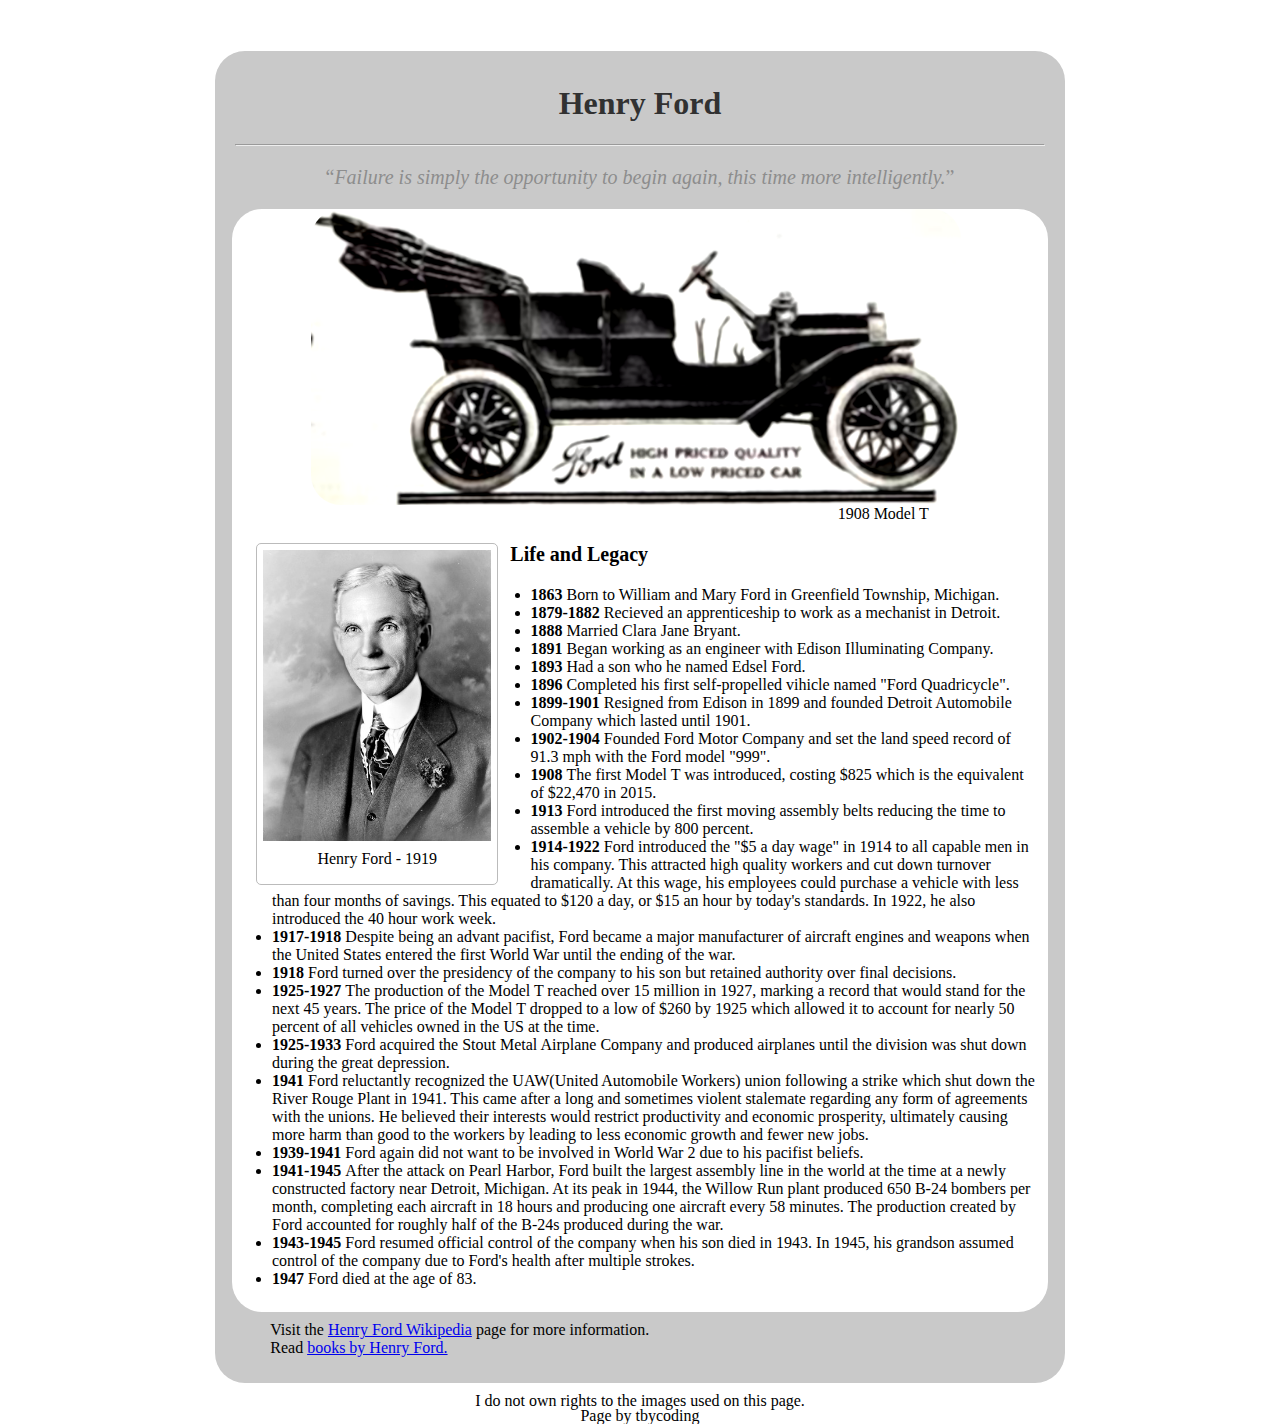
<file: projects/1.1_tributePage/index.html>
<!Doctype html>

<html lang="en">
  <head>
    <meta charset="utf-8">
    <meta name="viewport" content="width=device-width, initial-scale=1, shrink-to-fit=no">

    <link rel="stylesheet" href="main.css">
    <title id='title'>Henry Ford Tribute</title>
  </head>
  <body>
    <div id="main">
      <div class="head">
        <h1>Henry Ford</h1>
        <hr>
        <blockquote id="titleQuote"><em>Failure is simply the opportunity to begin again, this time more intelligently.</em></blockquote>
    </div>
      <div class="content">
        <div id="img-div">
          <img src="images/use_ModelT1908_788x359px.png" alt="1908 Model T" id='image'>
          <p id='img-caption'>1908 Model T</p>
          
        </div>
        <div id="tribute-info">
          <div id="portrait">
              <img src="images/use_HenryFord1919_392x500px.jpg" alt="Henry Ford in 1919" id='portraitImg'>
              <p id='portraitCaption'>Henry Ford - 1919</p>
          </div>
          <!--import/link font styles for header and figure out smart quotes for quote. finish formatting-->


          <p id='summary'><strong>Life and Legacy</strong></p>
          <ul>
            <li><strong>1863 </strong>Born to William and Mary Ford in Greenfield Township, Michigan.</li>
            <li><strong>1879-1882 </strong>Recieved an apprenticeship to work as a mechanist in Detroit.</li>
            <li><strong>1888 </strong>Married Clara Jane Bryant.</li>
            <li><strong>1891 </strong>Began working as an engineer with Edison Illuminating Company.</li>
            <li><strong>1893 </strong>Had a son who he named Edsel Ford.</li>
            <li><strong>1896 </strong>Completed his first self-propelled vihicle named "Ford Quadricycle".</li>
            <li><strong>1899-1901 </strong>Resigned from Edison in 1899 and founded Detroit Automobile Company which lasted until 1901.</li>
            <li><strong>1902-1904 </strong>Founded Ford Motor Company and set the land speed record of 91.3 mph with the Ford model "999".</li>
            <li><strong>1908 </strong>The first Model T was introduced, costing $825 which is the equivalent of $22,470 in 2015.</li>
            <li><strong>1913 </strong>Ford introduced the first moving assembly belts reducing the time to assemble a vehicle by 800 percent.</li>
            <li><strong>1914-1922 </strong>Ford introduced the "$5 a day wage" in 1914 to all capable men in his company. This attracted high quality workers and cut down turnover dramatically. At this wage, his employees could purchase a vehicle with less than four months of savings. This equated to $120 a day, or $15 an hour by today's standards. In 1922, he also introduced the 40 hour work week. </li>
            <li><strong>1917-1918 </strong>Despite being an advant pacifist, Ford became a major manufacturer of aircraft engines and weapons when the United States entered the first World War until the ending of the war.</li>
            <li><strong>1918 </strong>Ford turned over the presidency of the company to his son but retained authority over final decisions.</li>
            <li><strong>1925-1927 </strong>The production of the Model T reached over 15 million in 1927, marking a record that would stand for the next 45 years. The price of the Model T dropped to a low of $260 by 1925 which allowed it to account for nearly 50 percent of all vehicles owned in the US at the time.</li>
            <li><strong>1925-1933 </strong>Ford acquired the Stout Metal Airplane Company and produced airplanes until the division was shut down during the great depression.</li>
            <li><strong>1941 </strong>Ford reluctantly recognized the UAW(United Automobile Workers) union following a strike which shut down the River Rouge Plant in 1941. This came after a long and sometimes violent stalemate regarding any form of agreements with the unions. He believed their interests would restrict productivity and economic prosperity, ultimately causing more harm than good to the workers by leading to less economic growth and fewer new jobs.</li>
            <li><strong>1939-1941 </strong>Ford again did not want to be involved in World War 2 due to his pacifist beliefs.</li>
            <li><strong>1941-1945 </strong>After the attack on Pearl Harbor, Ford built the largest assembly line in the world at the time at a newly constructed factory near Detroit, Michigan. At its peak in 1944, the Willow Run plant produced 650 B-24 bombers per month, completing each aircraft in 18 hours and producing one aircraft every 58 minutes. The production created by Ford accounted for roughly half of the B-24s produced during the war.</li>
            <li><strong>1943-1945 </strong>Ford resumed official control of the company when his son died in 1943. In 1945, his grandson assumed control of the company due to Ford's health after multiple strokes.</li>
            <li><strong>1947 </strong>Ford died at the age of 83.</li>
          </ul>
        </div>

      </div>

      <span id="hfwiki">Visit the <a href="https://en.wikipedia.org/wiki/Henry_Ford" id="tribute-link" target='_blank'>Henry Ford Wikipedia</a> page for more information.</span><br>
      <span id='hfbooks'>Read <a href="https://www.google.com/search?q=henry+ford&stick=H4sIAAAAAAAAAONgVuLQz9U3ME6vyH3E6Mgt8PLHPWEpi0lrTl5jNOLiCs7IL3fNK8ksqRRS4WKDsqS4eKTgmjQYpLi44DweALXmURlQAAAA&source=lnms&tbm=bks&sa=X&ved=0ahUKEwjhl7vo9PXaAhUN84MKHWR_BicQ_AUICygC&biw=1576&bih=922" id="books">books by Henry Ford.</a></span>
    </div>



    <footer class="footer">
      <div class='footer'>I do not own rights to the images used on this page.<br>Page by tbycoding</div>
    </footer>

    <script type='text/javascript' src='https://cdn.freecodecamp.org/testable-projects-fcc/v1/bundle.js'></script>
  </body>
</html>
</file>
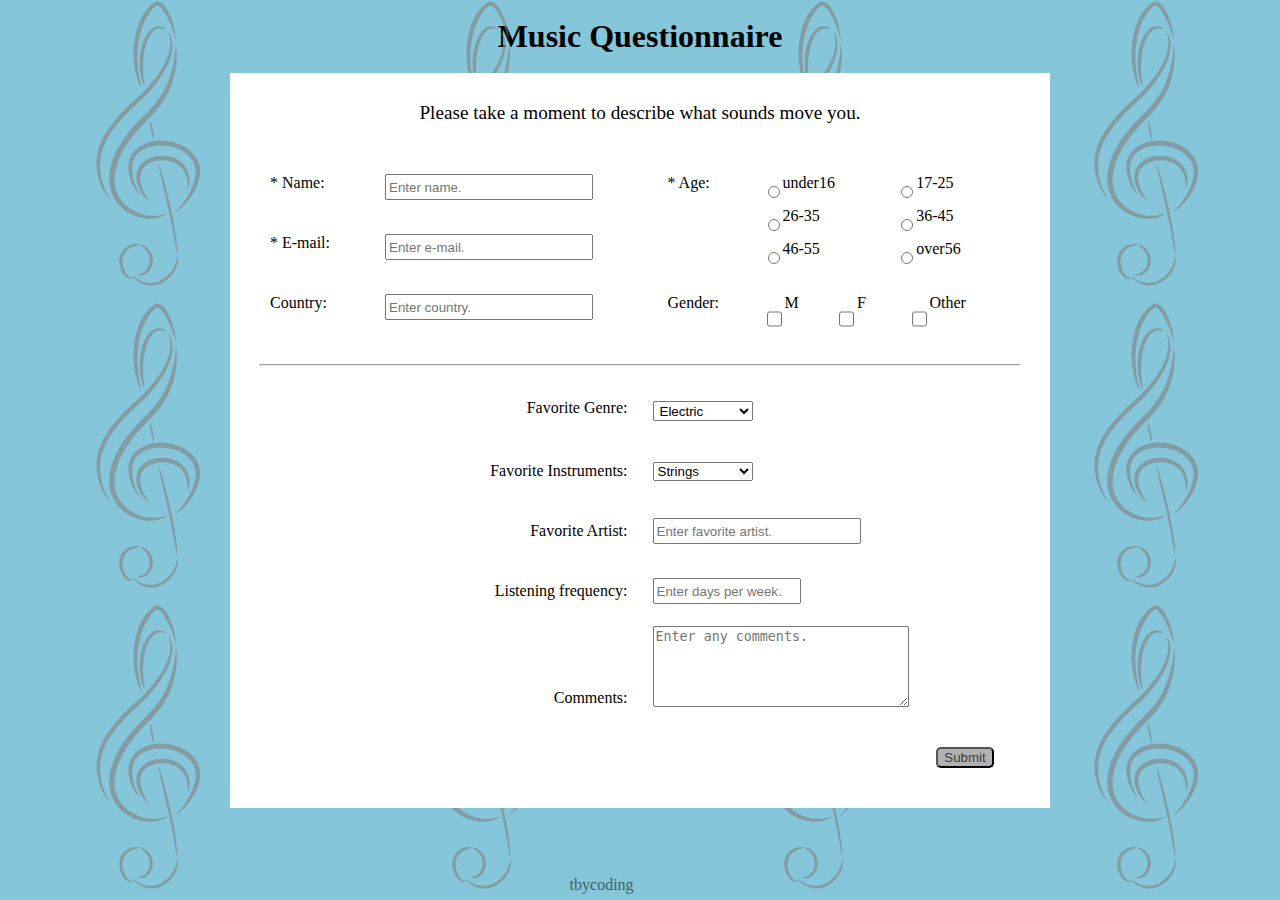
<file: projects/1.2_surveyForm/index.html>
<!DOCTYPE html>
<html lang="en">
<head>
  <meta charset="UTF-8">
  <meta name="viewport" content="width=device-width, initial-scale=1.0">
  <meta http-equiv="X-UA-Compatible" content="ie=edge">
  <title>Favorite Music</title>
  <link rel="stylesheet" href="main.css">
</head>

<body>
  <div class="bGround">
      <div class='footer'>tbycoding</div>
  </div>
  <h1 id="title">Music Questionnaire</h1>
  <div class="container">
    <p id="description">Please take a moment to describe what sounds move you.</p>
    <form action="" id="survey-form">
      <div class="personalInfo">
        <label for="name" id='name-label'>* Name: </label>
        <input required type="text" id="name" placeholder="Enter name.">
        <label for="email" id='email-label'>* E-mail: </label>
        <input required type="email" id='email' placeholder='Enter e-mail.'>
        <label for="Age" id="age">* Age: </label>
        <div class="age">
          <input name="age" value='under 16' type="radio" id='under16' required>
          <label name="ageL">under16</label>
          <input name="age" value='17-25' type="radio" id='17-25'>
          <label name="ageL">17-25</label>
          <input name="age" value='26-35' type="radio" id='26-35'>
          <label name="ageL">26-35</label>
          <input name="age" value='36-45' type="radio" id='36-45'>
          <label name="ageL">36-45</label>
          <input name="age" value='56-55' type="radio" id='46-55'>
          <label name="ageL">46-55</label>
          <input name="age" value='over 55' type="radio" id='56plus'>
          <label name="age">over56</label>
        </div>
        <label for="Country" id="origin">Country: </label>
        <input type="text" id="country" placeholder='Enter country.'>
        <label for="gender" id='gender'>Gender: </label>
        <div class="gender" id="check-gender">
          <input value='male' type="checkbox" id="male">
          <label id="gmale">M</label>
          <input value='female' type="checkbox" id="female">
          <label id="gfemale">F</label>
          <input value='other' type="checkbox" id="other">
          <label id="gother">Other</label>
        </div>
      </div>  
      <hr>
      <div class="surveyQ">
        <label for="genre" id="genre">Favorite Genre: </label>
        <select name="genre" id="dropdown">
          <option value="electric">Electric</option>
          <option value="country">Country</option>
          <option value="jazz">Jazz</option>
          <option value="pop">Pop</option>
          <option value="rock">Rock</option>
          <option value="rap">Rap</option>
          <option value="classical">Classical</option>
          <option value="other">Other</option>
        </select>
        <label for="instrument" id='favInst'>Favorite Instruments: </label>
        <select name="instrument" id="instrument">
          <option value="strings">Strings</option>
          <option value="brass">Brass</option>
          <option value="woodwind">Woodwind</option>
          <option value="percussion">Percussion</option>
          <option value="keyboard">Keyboard</option>
          <option value="computer generated">Computer</option>
          <option value="no clue">What's a music?</option>
        </select>
        <label for="artist" id='favArt'>Favorite Artist: </label>
        <input type="text" id="artist" placeholder="Enter favorite artist.">
        <label for="schedule" id='number-label'>Listening frequency: </label>
        <input type="number" id="number" placeholder='Enter days per week.' min='0' max='7'>
        <label id='commentsL' for="comments">Comments: </label>
        <textarea name="comments" id="comments" cols="30" rows="5" placeholder='Enter any comments.'></textarea>
      </div>
      <div class='submit'>
        <button type='submit' id="submit">Submit</button>
      </div>
    </form>
  </div>

  
  <script type='text/javascript' src='https://cdn.freecodecamp.org/testable-projects-fcc/v1/bundle.js'></script> 
</body>

</html>
</file>
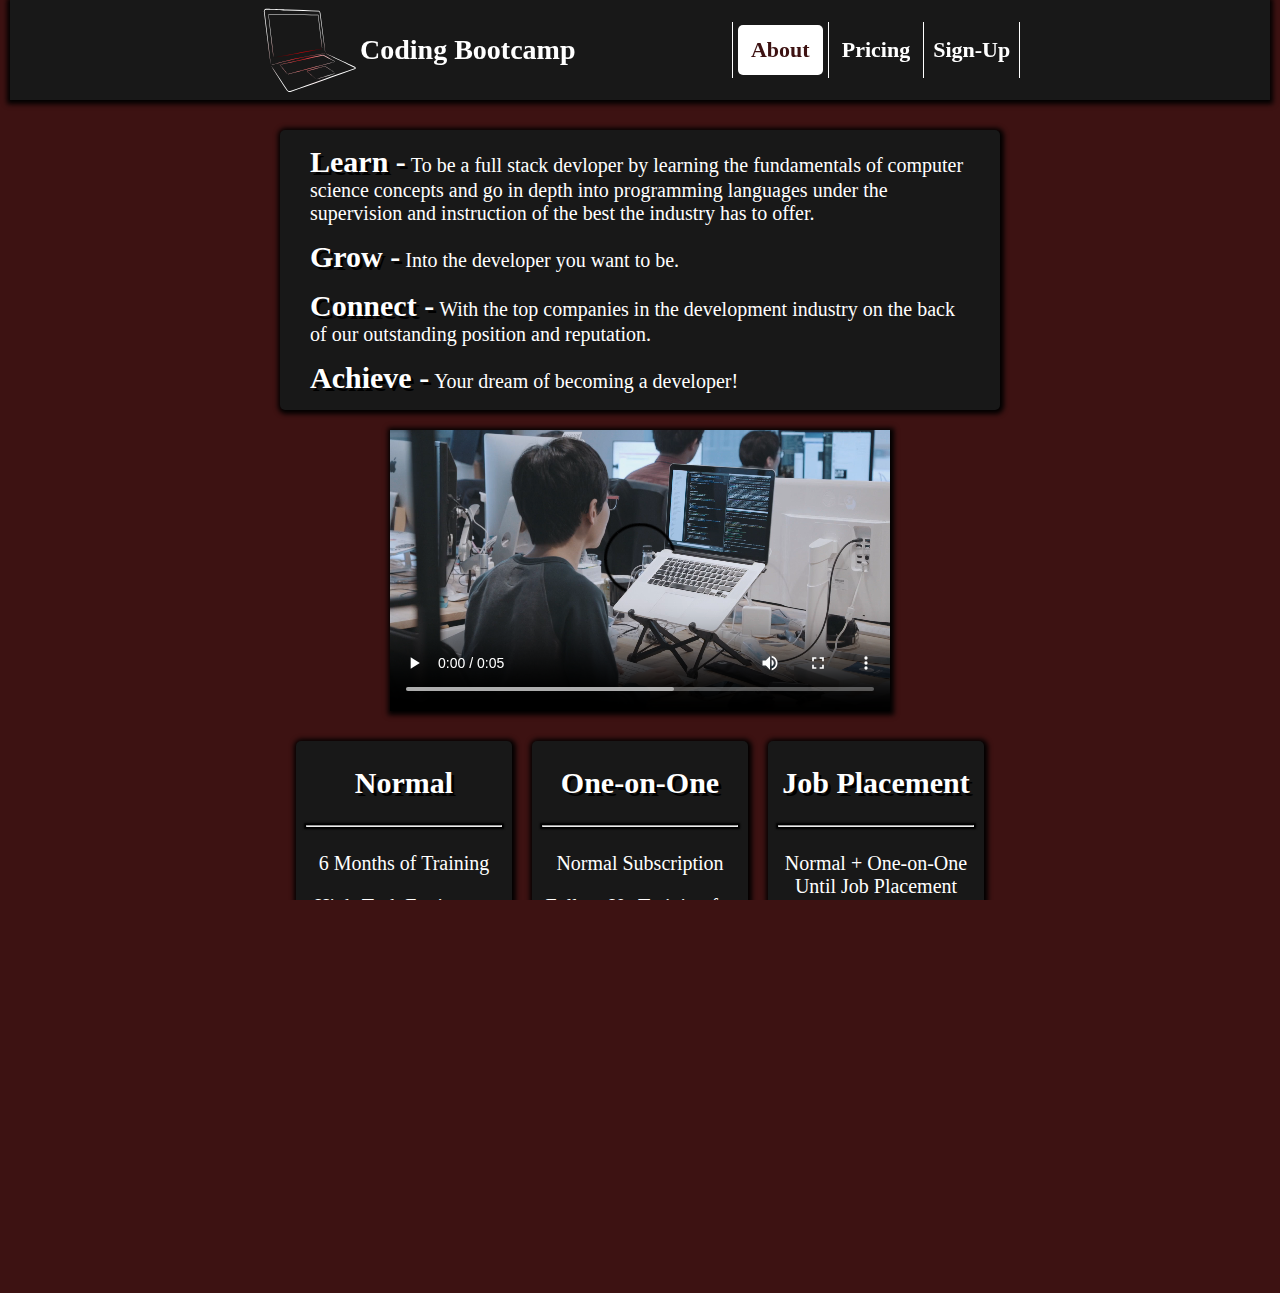
<file: projects/1.3_productLandingPage/index.html>
<!DOCTYPE html>
<html lang="en">
<head>
  <meta charset="UTF-8">
  <meta name="viewport" content="width=device-width, initial-scale=1.0">
  <meta http-equiv="X-UA-Compatible" content="ie=edge">
  <title>Product Landing Page</title>
  <link rel="stylesheet" href="main.css" type='text/css'>
  <script type='text/javascript' src='https://cdn.freecodecamp.org/testable-projects-fcc/v1/bundle.js'></script>
</head>
<body>
  <header id='header'>
    <nav id='nav-bar'>
      <div class="logo-name">
        <a href='#about'>
        <img src="images/notebookLogoRedWhite.svg" alt="Coding Bootcamp Logo" id='header-img'>
      
        <span id='company-name'>Coding Bootcamp</span>
      </a>
      </div>
      <ul id='nav-list'>
        <li class='about active'><a class="nav-link" href="#about">About</a></li>
        <li class='pricing'><a class="nav-link" href="#pricing">Pricing</a></li>
        <li class='sign-up'><a class="nav-link" href="#sign-up">Sign-Up</a></li>
        
      </ul>
      <div class="menu-bars">
        <img id='menuBars' src="images/menuLines_3_White.svg" alt="Navigation Menu" onmouseover="this.src='images/menuLines_3_Hover.svg'" onmouseout="this.src='images/menuLines_3_White.svg'">
      </div>
    </nav>
  </header>
  <main>
    <div class='content' id="about">
      <div class="sub-content">
        <div class="intro-content">
          <h2 class='intro-header'>Learn - </h2>
          <p class='intro-desc'>To be a full stack devloper by learning the fundamentals of computer science concepts and go in depth into programming languages under the supervision and instruction of the best the industry has to offer.</p>
        </div>
        <div class="intro-content">
          <h2 class='intro-header'>Grow - </h2>
          <p class='intro-desc'>Into the developer you want to be.</p>
        </div>
        <div class="intro-content">
          <h2 class='intro-header'>Connect - </h2>
          <p class='intro-desc'>With the top companies in the development industry on the back of our outstanding position and reputation.</p>
        </div>
        <div class="intro-content">
          <h2 class='intro-header'>Achieve - </h2>
          <p class='intro-desc'>Your dream of becoming a developer!</p>
        </div>
      </div>
      
      <video src="video/Pexels_Videos_4761.mp4" id='video' type='video/mp4' controls></video>
    </div>
    <div class='content' id="pricing">
      <div class="pricing-box">
        <h2 class="pricing-header">Normal</h2>
        <hr>
        <div class="subscription-details">
          <p>6 Months of Training</p>
          <p>High-Tech Equipment</p>
          <p>Top Quality Education</p>
        </div>
        <div class="cost">
            <span id='cost'>$5,000</span>
        </div>
      </div>
      <div class="pricing-box">
        <h2 class="pricing-header">One-on-One</h2>
        <hr>
        <div class="subscription-details">
          <p>Normal Subscription</p>
          <p>Follow-Up Training for<br>6 Months</p>
          <p>-2 Hours Per Week-</p>
        </div>
        <div class="cost">
            <span id='cost'>$7,500</span>
        </div>
      </div>
      <div class="pricing-box">
        <h2 class="pricing-header">Job Placement</h2>
        <hr>
        <div class="subscription-details">
          <p>Normal + One-on-One Until Job Placement</p>
          <p>Interview Prep</p>
          <p>Guaranteed Job Placement</p>
        </div>
        <div class="cost">
            <span id='cost'>$10,000</span>
        </div>
      </div>
    </div>
    <div class='content' id="sign-up">
      <form action="https://www.freecodecamp.com/email-submit" id='form'>
        <div class="email-container">
          <h2 id='apply'>Sign up and Apply</h2>
          <input required name='email' type="email" id="email" placeholder='Enter E-mail.'>
      </div>
        <input type="submit" class="" id="submit" value='Sign-Up'>
      </form>
    </div>
    <div class='footer'>
      <div class="footer-content">
        <span>This is a fake company. Video source from <a href='https://videos.pexels.com/videos/person-on-using-a-computer-857553' id='pexels' alt='PexelsVideo.com'><u>PexelsVideo</u></a>.</span>
        <br>
        <span>Page by tbycoding</span>
      </div>
    </div>
  </main>
</body>


</html>
</file>
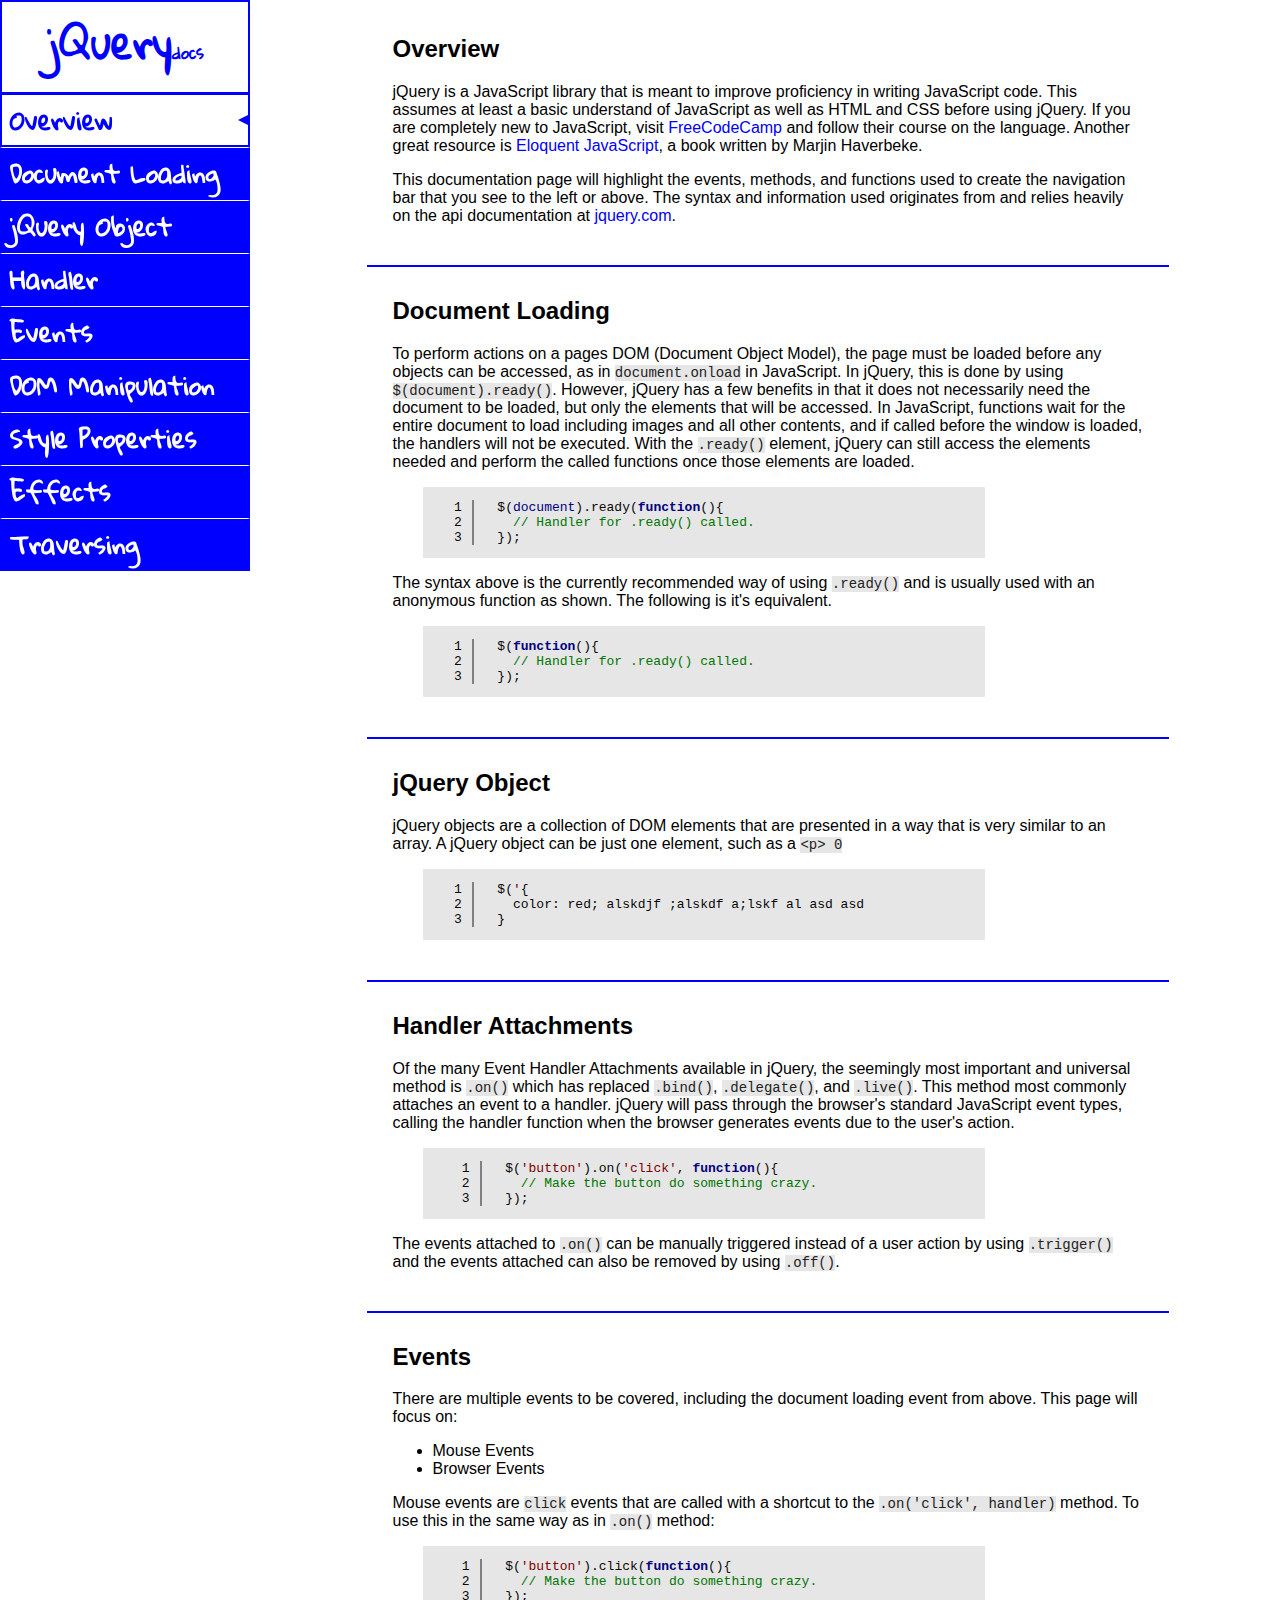
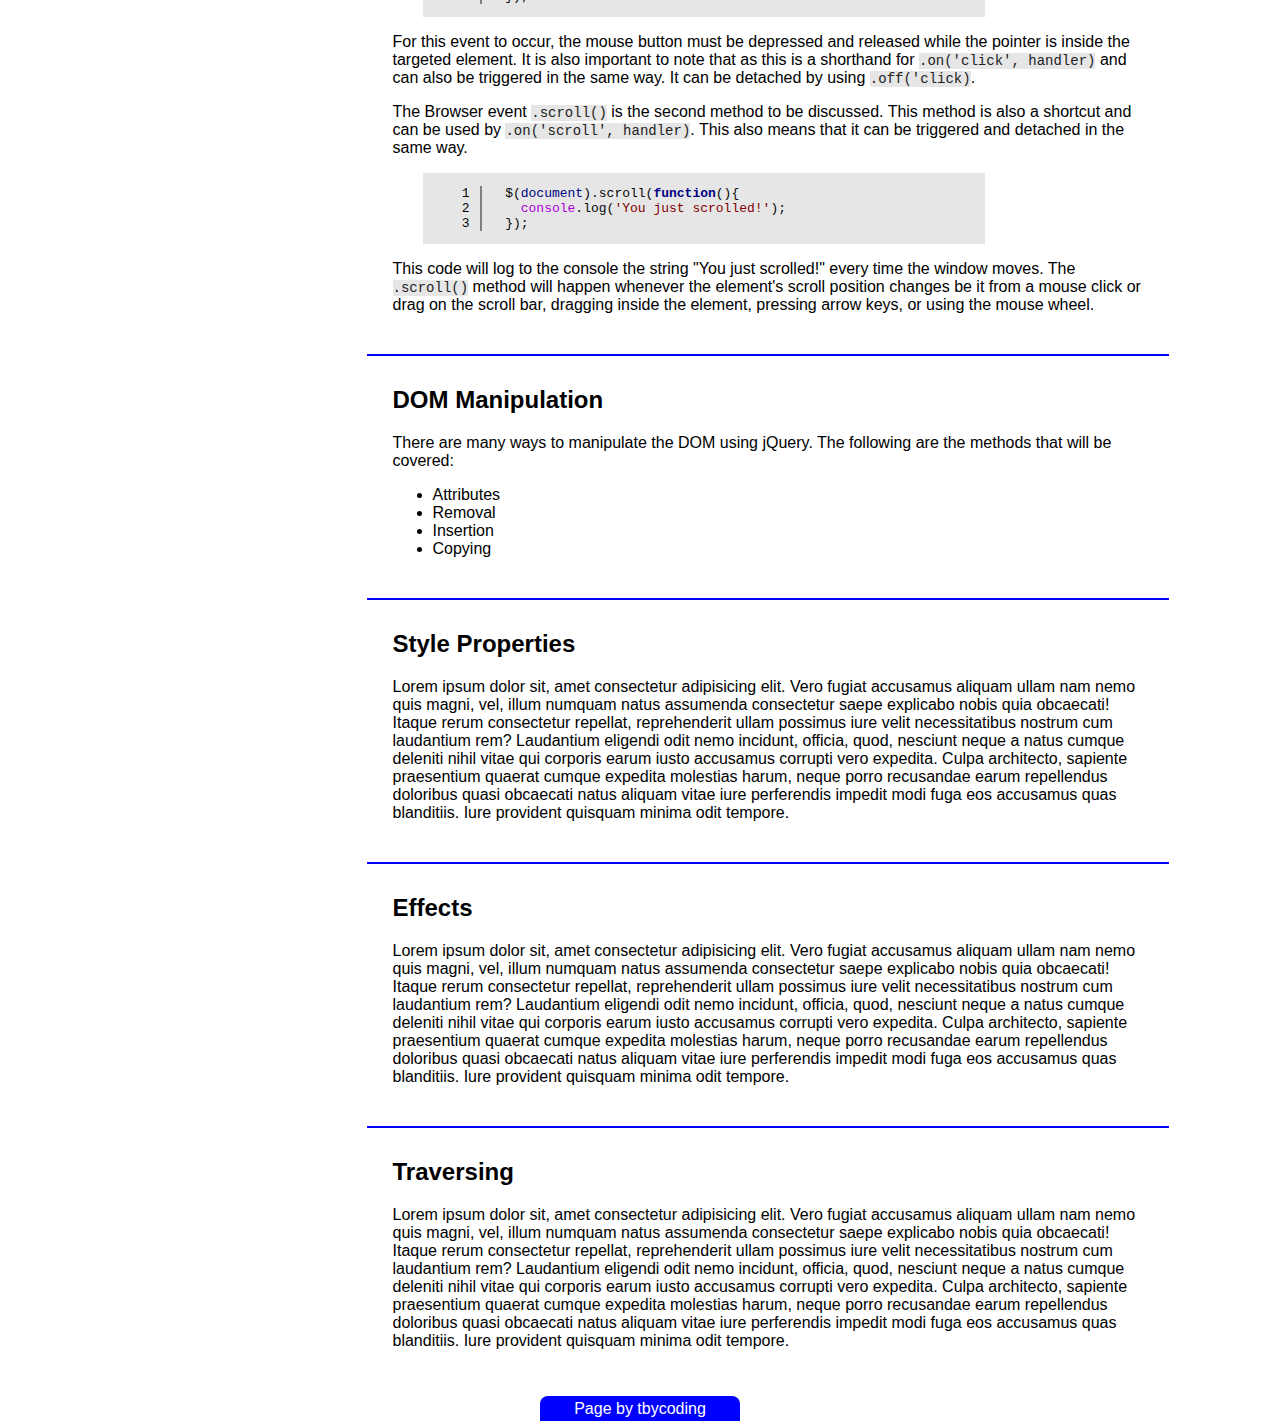
<file: projects/1.4_technicalDocs/index.html>
<!DOCTYPE html>
<html lang="en">
<head>
  <meta charset="UTF-8">
  <meta name="viewport" content="width=device-width, initial-scale=1.0">
  <meta http-equiv="X-UA-Compatible" content="ie=edge">
  <title>JS Docs</title>
  <link rel="stylesheet" href="main.css" type='text/css'>
  <link rel="stylesheet" href="https://fonts.googleapis.com/css?family=Gloria+Hallelujah">
  <script src="https://code.jquery.com/jquery-3.3.1.js"
  integrity="sha256-2Kok7MbOyxpgUVvAk/HJ2jigOSYS2auK4Pfzbm7uH60=" crossorigin="anonymous"></script>
</head>

<body>
  <nav id='navbar'>
    <a href='#home' class='home'><header id="logo"><span id="logo-large">jQuery</span><span id="logo-small">docs</span></header></a>
    
    <div id="navlist">
      <ul>
        <a href="#Overview" class="nav-link" id='active'>
          <li id='navtext'>Overview</li>
        </a>
        <a href="#Document_Loading" class="nav-link">
          <li id='navtext'>Document Loading</li>
        </a>
        <a href="#jQuery_Object" class="nav-link">
          <li id='navtext'>jQuery Object</li>
        </a>
        <!--<a href='#$_vs_$()' class="nav-link">
          <li id='navtext'>$ vs $()</li>
        </a>-->
        <a href="#Handler_Attachments" class="nav-link">
          <li id='navtext'>Handler Attachments</li> <!--maybe title 'Handlers' or 'Attachments'-->
        </a>
        <a href="#Events" class="nav-link">
          <li id='navtext'>Events</li>
        </a>
        <a href="#DOM_Manipulation" class="nav-link">
          <li id='navtext'>DOM Manipulation</li>
        </a>
        <a href="#Style_Properties" class="nav-link">
          <li id='navtext'>Style Properties</li>
        </a>
        <a href="#Effects" class="nav-link">
          <li id='navtext'>Effects</li>
        </a>
        <a href="#Traversing" class="nav-link">
          <li id='navtext'>Traversing</li>
        </a>
        <!--
        <a href='#.click()' class="nav-link">
          <li id='navtext'>.click()</li>
        </a>
        <a href="#scroll" class="nav-link">
          <li id='navtext'>scroll</li>
        </a>
        <a href="#scrollTop" class="nav-link">
          <li id='navtext'>scrollTop</li>
        </a>
        <a href="#each" class="nav-link">
          <li id='navtext'>each</li>
        </a>
        <a href="#offset" class="nav-link">
          <li id='navtext'>offset</li>
        </a>
        <a href="#position" class="nav-link">
          <li id='navtext'>position</li>
        </a>
        <a href="#Filtering" class="nav-link">
          <li id='navtext'>Filtering</li>
        </a>
        <a href="#Tree_Traversal" class="nav-link">
          <li id='navtext'>Tree Traversal</li>
        </a>
        <a href="#Class_Attribute" class="nav-link">
          <li id='navtext'>Class Attribute</li>
        </a> 
        -->
      </ul>
    </div>
  </nav>
  
  
  <div id="home"></div>
  <main id="main-doc">
    
    <section class="main-section" id='Overview'>
      <header><h2>Overview</h2></header>
      <p>jQuery is a JavaScript library that is meant to improve proficiency in writing JavaScript code. This assumes at least a basic understand of JavaScript as well as HTML and CSS before using jQuery. If you are completely new to JavaScript, visit <a href="https://www.freecodecamp.org/" target='_blank'> FreeCodeCamp</a> and follow their course on the language. Another great resource is <a href="https://eloquentjavascript.net" target='_blank'>Eloquent&nbsp;JavaScript</a>, a book written by Marjin Haverbeke.</p>
      <p>This documentation page will highlight the <!--find a better way to describe these-->events, methods, and functions used to create the navigation bar that you see to the left or above. The syntax and information used originates from and relies heavily on the api documentation at <a  href="https://jquery.com/" target='_blank'>jquery.com</a>.</p>
    </section>
    <hr>
    <section class="main-section" id="Document_Loading">
      <header><h2>Document Loading</h2></header>
      <p>To perform actions on a pages DOM (Document Object Model), the page must be loaded before any objects can be accessed, as in <code>document.onload</code> in JavaScript. In jQuery, this is done by using <code>$(document).ready()</code>. However, jQuery has a few benefits in that it does not necessarily need the document to be loaded, but only the elements that will be accessed. In JavaScript, functions wait for the entire document to load including images and all other contents, and if called before the window is loaded, the handlers will not be executed. With the <code>.ready()</code> element, jQuery can still access the elements needed and perform the called functions once those elements are loaded.</p>
      <div class='code-block-wrap'>
        <div class="code-block">
          <pre class="margin">
             1
             2
             3</pre>
          <pre class='code'>
            $(<span id='docBlue'>document</span>).ready(<span id='docBoldBlue'>function</span>(){
              <span id='codeComments'>// Handler for .ready() called.</span>
            });</pre>
        </div>
      </div>
      <p>The syntax above is the currently recommended way of using <code>.ready()</code> and is usually used with an anonymous function as shown. The following is it's equivalent.</p>
      <div class='code-block-wrap'>
        <div class="code-block">
          <pre class="margin">
             1
             2
             3</pre>
          <pre class='code'>
            $(<span id='docBoldBlue'>function</span>(){
              <span id='codeComments'>// Handler for .ready() called.</span>
            });</pre>
        </div>
      </div>
    </section>
    <hr>
    <section class="main-section" id="jQuery_Object">
      <header><h2>jQuery Object</h2></header>
      <p>jQuery objects are a collection of DOM elements that are presented in a way that is very similar to an array. A jQuery object can be just one element, such as a <code><span id='blue'>&#60;</span>p&#62; 0</code></p>
      <div class='code-block-wrap'>
        <div class="code-block">
          <pre class="margin">
             1
             2
             3</pre>
          <pre class='code'>
            $(<span id="tagRed">'</span>{
              color: red; alskdjf ;alskdf a;lskf al asd asd 
            }</pre>
        </div>
      </div>
      <!--go into accessing elements, how jQ object is structured similarly to an array while holding all of the elements attributes, and entertain this and $(this)-->
    </section>
    <!--<hr>
    <section class="main-section" id='$_vs_$()'>
      <header><h2>$ vs $()</h2></header>
      <p>Lorem ipsum dolor sit, amet consectetur adipisicing elit. Vero fugiat accusamus aliquam ullam nam nemo quis magni, vel, illum numquam natus assumenda consectetur saepe explicabo nobis quia obcaecati! Itaque rerum consectetur repellat, reprehenderit ullam possimus iure velit necessitatibus nostrum cum laudantium rem? Laudantium eligendi odit nemo incidunt, officia, quod, nesciunt neque a natus cumque deleniti nihil vitae qui corporis earum iusto accusamus corrupti vero expedita. Culpa architecto, sapiente praesentium quaerat cumque expedita molestias harum, neque porro recusandae earum repellendus doloribus quasi obcaecati natus aliquam vitae iure perferendis impedit modi fuga eos accusamus quas blanditiis. Iure provident quisquam minima odit tempore.</p>
    </section>-->
    <hr>
    <section class="main-section" id="Handler_Attachments"> <!--maybe title 'Handlers' or 'Attachments'-->
      <header><h2>Handler Attachments</h2></header>
      <p>Of the many Event Handler Attachments available in jQuery, the seemingly most important and universal method is <code>.on()</code> which has replaced <code>.bind()</code>, <code>.delegate()</code>, and <code>.live()</code>. This method most commonly attaches an event to a handler. jQuery will pass through the browser's standard JavaScript event types, calling the handler function when the browser generates events due to the user's action.</p>
      <div class='code-block-wrap'>
        <div class="code-block">
          <pre class="margin">
              1
              2
              3</pre>
          <pre class='code'>
            $(<span id='tagRed'>'button'</span>).on(<span id='tagRed'>'click'</span>, <span id='docBoldBlue'>function</span>(){
              <span id='codeComments'>// Make the button do something crazy.</span>
            });</pre>
        </div>
      </div>
      <p>The events attached to <code>.on()</code> can be manually triggered instead of a user action by using <code>.trigger()</code> and the events attached can also be removed by using <code>.off()</code>.</p>
    </section>
    <hr>
    <section class="main-section" id="Events">
      <header><h2>Events</h2></header>
      <p>There are multiple events to be covered, including the document loading event from above. This page will focus on:</p>
      <ul>
        <li>Mouse Events</li>
        <li>Browser Events</li>
      </ul>
      <p>Mouse events are <code>click</code> events that are called with a shortcut to the <code>.on('click', handler)</code> method. To use this in the same way as in <code>.on()</code> method:</p>
      <div class='code-block-wrap'>
        <div class="code-block">
          <pre class="margin">
              1
              2
              3</pre>
          <pre class='code'>
            $(<span id='tagRed'>'button'</span>).click(<span id='docBoldBlue'>function</span>(){
              <span id='codeComments'>// Make the button do something crazy.</span>
            });</pre>
        </div>
      </div>
      <p>For this event to occur, the mouse button must be depressed and released while the pointer is inside the targeted element. It is also important to note that as this is a shorthand for <code>.on('click', handler)</code> and can also be triggered in the same way. It can be detached by using <code>.off('click)</code>.</p>
      <p>The Browser event <code>.scroll()</code> is the second method to be discussed. This method is also a shortcut and can be used by <code>.on('scroll', handler)</code>. This also means that it can be triggered and detached in the same way.</p>
      <div class='code-block-wrap'>
        <div class="code-block">
          <pre class="margin">
              1
              2
              3</pre>
          <pre class='code'>
            $(<span id='docBlue'>document</span>).scroll(<span id='docBoldBlue'>function</span>(){
              <span id='functionPurple'>console</span>.log(<span id='tagRed'>'You just scrolled!'</span>);
            });</pre>
        </div>
      </div>
      <p>This code will log to the console the string "You just scrolled!" every time the window moves. The <code>.scroll()</code> method will happen whenever the element's scroll position changes be it from a mouse click or drag on the scroll bar, dragging inside the element, pressing arrow keys, or using the mouse wheel.</p>
    </section>
    <hr>
    <section class="main-section" id="DOM_Manipulation">
      <header><h2>DOM Manipulation</h2></header>
      <p>There are many ways to manipulate the DOM using jQuery. The following are the methods that will be covered:</p>
      <ul>
        <li>Attributes</li>
        <li>Removal</li>
        <li>Insertion</li>
        <li>Copying</li>
      </ul>
      <p></p>
    </section>
    <hr>
    <section class="main-section" id="Style_Properties">
      <header><h2>Style Properties</h2></header>
      <p>Lorem ipsum dolor sit, amet consectetur adipisicing elit. Vero fugiat accusamus aliquam ullam nam nemo quis magni, vel, illum numquam natus assumenda consectetur saepe explicabo nobis quia obcaecati! Itaque rerum consectetur repellat, reprehenderit ullam possimus iure velit necessitatibus nostrum cum laudantium rem? Laudantium eligendi odit nemo incidunt, officia, quod, nesciunt neque a natus cumque deleniti nihil vitae qui corporis earum iusto accusamus corrupti vero expedita. Culpa architecto, sapiente praesentium quaerat cumque expedita molestias harum, neque porro recusandae earum repellendus doloribus quasi obcaecati natus aliquam vitae iure perferendis impedit modi fuga eos accusamus quas blanditiis. Iure provident quisquam minima odit tempore.</p>
    </section>
    <hr>
    <section class="main-section" id="Effects">
      <header><h2>Effects</h2></header>
      <p>Lorem ipsum dolor sit, amet consectetur adipisicing elit. Vero fugiat accusamus aliquam ullam nam nemo quis magni, vel, illum numquam natus assumenda consectetur saepe explicabo nobis quia obcaecati! Itaque rerum consectetur repellat, reprehenderit ullam possimus iure velit necessitatibus nostrum cum laudantium rem? Laudantium eligendi odit nemo incidunt, officia, quod, nesciunt neque a natus cumque deleniti nihil vitae qui corporis earum iusto accusamus corrupti vero expedita. Culpa architecto, sapiente praesentium quaerat cumque expedita molestias harum, neque porro recusandae earum repellendus doloribus quasi obcaecati natus aliquam vitae iure perferendis impedit modi fuga eos accusamus quas blanditiis. Iure provident quisquam minima odit tempore.</p>
    </section>
    <hr>
    <section class="main-section" id="Traversing">
      <header><h2>Traversing</h2></header>
      <p>Lorem ipsum dolor sit, amet consectetur adipisicing elit. Vero fugiat accusamus aliquam ullam nam nemo quis magni, vel, illum numquam natus assumenda consectetur saepe explicabo nobis quia obcaecati! Itaque rerum consectetur repellat, reprehenderit ullam possimus iure velit necessitatibus nostrum cum laudantium rem? Laudantium eligendi odit nemo incidunt, officia, quod, nesciunt neque a natus cumque deleniti nihil vitae qui corporis earum iusto accusamus corrupti vero expedita. Culpa architecto, sapiente praesentium quaerat cumque expedita molestias harum, neque porro recusandae earum repellendus doloribus quasi obcaecati natus aliquam vitae iure perferendis impedit modi fuga eos accusamus quas blanditiis. Iure provident quisquam minima odit tempore.</p>
    </section>
    
    <!--
    <hr>
    <section class="main-section" id='.click()'>
      <header><h2>.click()</h2></header>
      <p>Lorem ipsum dolor sit, amet consectetur adipisicing elit. Vero fugiat accusamus aliquam ullam nam nemo quis magni, vel, illum numquam natus assumenda consectetur saepe explicabo nobis quia obcaecati! Itaque rerum consectetur repellat, reprehenderit ullam possimus iure velit necessitatibus nostrum cum laudantium rem? Laudantium eligendi odit nemo incidunt, officia, quod, nesciunt neque a natus cumque deleniti nihil vitae qui corporis earum iusto accusamus corrupti vero expedita. Culpa architecto, sapiente praesentium quaerat cumque expedita molestias harum, neque porro recusandae earum repellendus doloribus quasi obcaecati natus aliquam vitae iure perferendis impedit modi fuga eos accusamus quas blanditiis. Iure provident quisquam minima odit tempore.</p>
    </section>
    <hr>
    <section class="main-section" id="scroll">
      <header><h2>scroll</h2></header>
      <p>Lorem ipsum dolor sit, amet consectetur adipisicing elit. Vero fugiat accusamus aliquam ullam nam nemo quis magni, vel, illum numquam natus assumenda consectetur saepe explicabo nobis quia obcaecati! Itaque rerum consectetur repellat, reprehenderit ullam possimus iure velit necessitatibus nostrum cum laudantium rem? Laudantium eligendi odit nemo incidunt, officia, quod, nesciunt neque a natus cumque deleniti nihil vitae qui corporis earum iusto accusamus corrupti vero expedita. Culpa architecto, sapiente praesentium quaerat cumque expedita molestias harum, neque porro recusandae earum repellendus doloribus quasi obcaecati natus aliquam vitae iure perferendis impedit modi fuga eos accusamus quas blanditiis. Iure provident quisquam minima odit tempore.</p>
    </section>
    <hr>
    <section class="main-section" id="scrollTop">
      <header><h2>scrollTop</h2></header>
      <p>Lorem ipsum dolor sit, amet consectetur adipisicing elit. Vero fugiat accusamus aliquam ullam nam nemo quis magni, vel, illum numquam natus assumenda consectetur saepe explicabo nobis quia obcaecati! Itaque rerum consectetur repellat, reprehenderit ullam possimus iure velit necessitatibus nostrum cum laudantium rem? Laudantium eligendi odit nemo incidunt, officia, quod, nesciunt neque a natus cumque deleniti nihil vitae qui corporis earum iusto accusamus corrupti vero expedita. Culpa architecto, sapiente praesentium quaerat cumque expedita molestias harum, neque porro recusandae earum repellendus doloribus quasi obcaecati natus aliquam vitae iure perferendis impedit modi fuga eos accusamus quas blanditiis. Iure provident quisquam minima odit tempore.</p>
    </section>
    <hr>
    <section class="main-section" id="each">
      <header><h2>each</h2></header>
      <p>Lorem ipsum dolor sit, amet consectetur adipisicing elit. Vero fugiat accusamus aliquam ullam nam nemo quis magni, vel, illum numquam natus assumenda consectetur saepe explicabo nobis quia obcaecati! Itaque rerum consectetur repellat, reprehenderit ullam possimus iure velit necessitatibus nostrum cum laudantium rem? Laudantium eligendi odit nemo incidunt, officia, quod, nesciunt neque a natus cumque deleniti nihil vitae qui corporis earum iusto accusamus corrupti vero expedita. Culpa architecto, sapiente praesentium quaerat cumque expedita molestias harum, neque porro recusandae earum repellendus doloribus quasi obcaecati natus aliquam vitae iure perferendis impedit modi fuga eos accusamus quas blanditiis. Iure provident quisquam minima odit tempore.</p>
    </section>
    <hr>
    <section class="main-section" id="offset">
      <header><h2>offset</h2></header>
      <p>Lorem ipsum dolor sit, amet consectetur adipisicing elit. Vero fugiat accusamus aliquam ullam nam nemo quis magni, vel, illum numquam natus assumenda consectetur saepe explicabo nobis quia obcaecati! Itaque rerum consectetur repellat, reprehenderit ullam possimus iure velit necessitatibus nostrum cum laudantium rem? Laudantium eligendi odit nemo incidunt, officia, quod, nesciunt neque a natus cumque deleniti nihil vitae qui corporis earum iusto accusamus corrupti vero expedita. Culpa architecto, sapiente praesentium quaerat cumque expedita molestias harum, neque porro recusandae earum repellendus doloribus quasi obcaecati natus aliquam vitae iure perferendis impedit modi fuga eos accusamus quas blanditiis. Iure provident quisquam minima odit tempore.</p>
    </section>
    <hr>
    <section class="main-section" id="position">
      <header><h2>position</h2></header>
      <p>Lorem ipsum dolor sit, amet consectetur adipisicing elit. Vero fugiat accusamus aliquam ullam nam nemo quis magni, vel, illum numquam natus assumenda consectetur saepe explicabo nobis quia obcaecati! Itaque rerum consectetur repellat, reprehenderit ullam possimus iure velit necessitatibus nostrum cum laudantium rem? Laudantium eligendi odit nemo incidunt, officia, quod, nesciunt neque a natus cumque deleniti nihil vitae qui corporis earum iusto accusamus corrupti vero expedita. Culpa architecto, sapiente praesentium quaerat cumque expedita molestias harum, neque porro recusandae earum repellendus doloribus quasi obcaecati natus aliquam vitae iure perferendis impedit modi fuga eos accusamus quas blanditiis. Iure provident quisquam minima odit tempore.</p>
    </section>
    <hr>
    <section class="main-section" id="Filtering">
      <header><h2>Filtering</h2></header>
      <p>Lorem ipsum dolor sit, amet consectetur adipisicing elit. Vero fugiat accusamus aliquam ullam nam nemo quis magni, vel, illum numquam natus assumenda consectetur saepe explicabo nobis quia obcaecati! Itaque rerum consectetur repellat, reprehenderit ullam possimus iure velit necessitatibus nostrum cum laudantium rem? Laudantium eligendi odit nemo incidunt, officia, quod, nesciunt neque a natus cumque deleniti nihil vitae qui corporis earum iusto accusamus corrupti vero expedita. Culpa architecto, sapiente praesentium quaerat cumque expedita molestias harum, neque porro recusandae earum repellendus doloribus quasi obcaecati natus aliquam vitae iure perferendis impedit modi fuga eos accusamus quas blanditiis. Iure provident quisquam minima odit tempore.</p>
    </section>
    <hr>
    <section class="main-section" id="Tree_Traversal">
      <header><h2>Tree Traversal</h2></header>
      <p>Lorem ipsum dolor sit, amet consectetur adipisicing elit. Vero fugiat accusamus aliquam ullam nam nemo quis magni, vel, illum numquam natus assumenda consectetur saepe explicabo nobis quia obcaecati! Itaque rerum consectetur repellat, reprehenderit ullam possimus iure velit necessitatibus nostrum cum laudantium rem? Laudantium eligendi odit nemo incidunt, officia, quod, nesciunt neque a natus cumque deleniti nihil vitae qui corporis earum iusto accusamus corrupti vero expedita. Culpa architecto, sapiente praesentium quaerat cumque expedita molestias harum, neque porro recusandae earum repellendus doloribus quasi obcaecati natus aliquam vitae iure perferendis impedit modi fuga eos accusamus quas blanditiis. Iure provident quisquam minima odit tempore.</p>
    </section>
    <hr>
    <section class="main-section" id="Class_Attribute">
      <header><h2>Class Attribute</h2></header>
      <p>Lorem ipsum dolor sit, amet consectetur adipisicing elit. Vero fugiat accusamus aliquam ullam nam nemo quis magni, vel, illum numquam natus assumenda consectetur saepe explicabo nobis quia obcaecati! Itaque rerum consectetur repellat, reprehenderit ullam possimus iure velit necessitatibus nostrum cum laudantium rem? Laudantium eligendi odit nemo incidunt, officia, quod, nesciunt neque a natus cumque deleniti nihil vitae qui corporis earum iusto accusamus corrupti vero expedita. Culpa architecto, sapiente praesentium quaerat cumque expedita molestias harum, neque porro recusandae earum repellendus doloribus quasi obcaecati natus aliquam vitae iure perferendis impedit modi fuga eos accusamus quas blanditiis. Iure provident quisquam minima odit tempore.</p>
    </section>
    -->
  </main>

  <script src='https://cdn.freecodecamp.org/testable-projects-fcc/v1/bundle.js' type='text/javascript'></script>
  <script src='main.js' type='text/javascript'></script>
  <!--<script src='testmainIrrExp.js' type='text/javascript'></script>-->
</body>
<footer><p id='footer'>Page by tbycoding</p></footer>
</html>
</file>
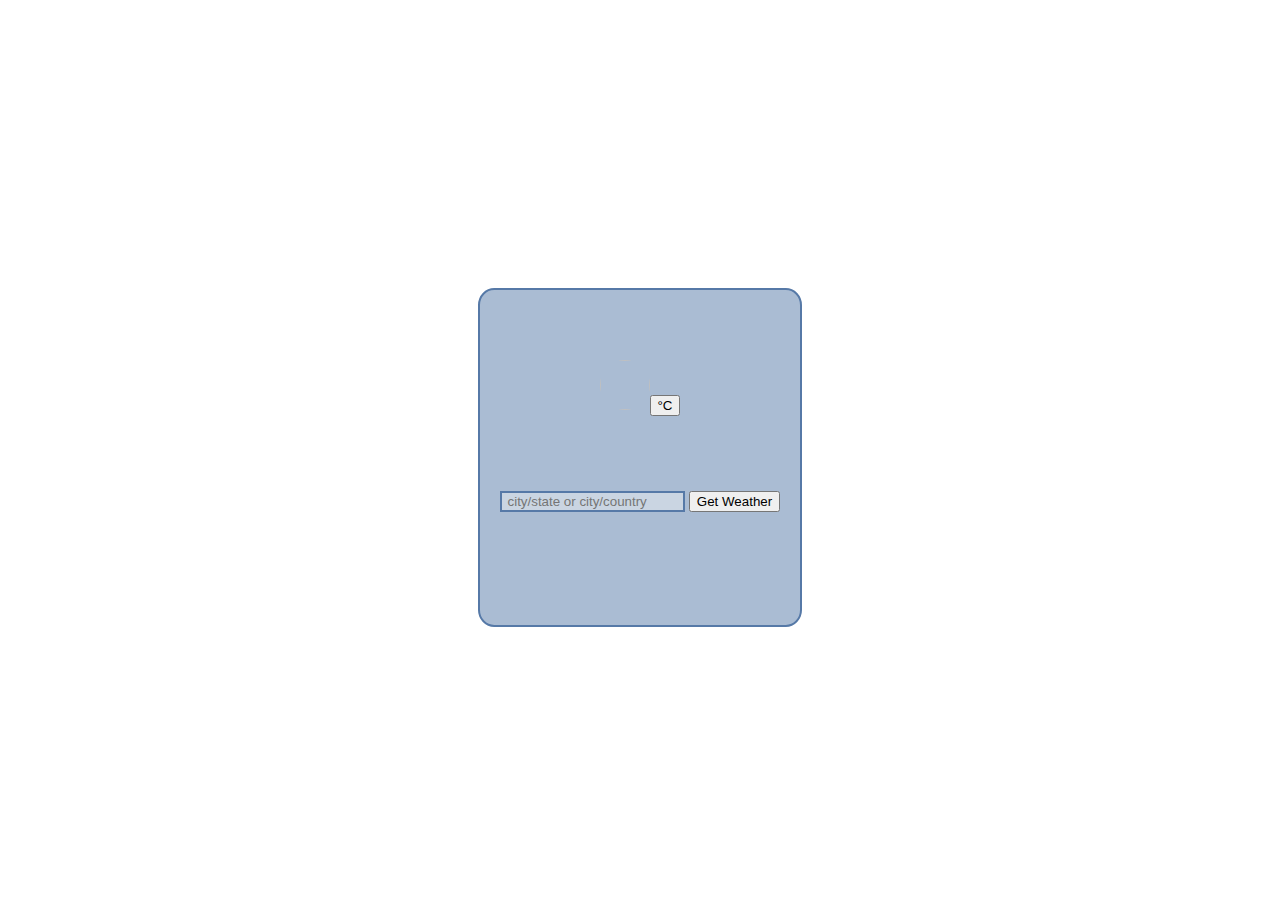
<file: FrontEndProjects/Intermediate/02-Weather/index.html>
<!DOCTYPE html>
<html lang="en">
<head>
  <meta charset="UTF-8">
  <meta name="viewport" content="width=device-width, initial-scale=1.0">
  <meta http-equiv="X-UA-Compatible" content="ie=edge">
  <title>Weather</title>
  <link type="text/css" rel="stylesheet" href="main.css">
</head>
<body>
  <div id="bGround">
      <div class="wContainer">
        <div id='wCondition'>
          <span id='locTime'></span><br>
          <span id="enterDate"></span><br>
          <img id="icon"><span id="temperature"></span><span id='currentMeasure'></span><button id='tempType' value='on' >&deg;C<!--add type=button if not working--></button><br><span id='wDescription'></span>
          <br><span id='currentCity'></span><span id="currentState"></span><span id="currentCountry"></span> 
        </div>
        <div class="nextInfo">
          <!--add question mark image here...on hover say to input city/state if in use and give example and city/country if not in us and give example-->
          <input id='enterInfo' type="text" placeholder=' city/state or city/country' name='newCity' required>
          <button id='subLoc' type='submit'>Get Weather</button>
          <p id='test'></p>
          <!-- /n form(enter city&state(US) or city&country), submit(button) - all one line -->
        </div>
    </div>
  </div>
  
  
  <!-- <div id='demo'></div>
  <footer>claim no copyrights, by tbycoding</footer> -->

  <script type="text/javascript" src="/FrontEndProjects/Intermediate/02-Weather/weather.js"></script>
</body>
</html>
</file>
<file: projects/1.1_tributePage/main.css>
html, body {
  background-color: #fff;
  padding: 2% 0 0 0;
  margin: 0;
  position: relative;
}
#main{
  position: relative;
  background-color: rgb(201, 201, 201);
  width: 90%;
  margin: auto;
  border-radius: 30px;
  top: 3%;
  max-width: 850px;
  min-width: 700px;
  margin-bottom: 10px;
  padding-top: 1%;
  padding-bottom: 2%;
}
.head{
  text-align: center;
  position: relative;
  margin: auto;
}
h1{
  font-family: Georgia, Serif;
  font-size: 32px;
  top: 2%;
  color: rgb(49, 49, 49);
}
hr{
  width: 95%;
}
blockquote{
  text-align: center;
  quotes: "\201C" "\201D" "\2018" "\2019";
  color: rgb(141, 141, 141);
  font-size: 20px;
}
blockquote:before{
  content: open-quote;
}
blockquote:after{
  content: close-quote;
}
.content{
  position: relative;
  width: 95%;
  margin: auto;
  margin-bottom: 1%;
  background-color: #fff;
  border-radius: 30px;
  padding-bottom: 1%;
  padding-right: 1%;
}
#image{
  width: auto;
  height: auto;
  margin: auto;
  position: relative;
  padding: auto;
  left: 0;
  right: 0;
  max-width: 650px;
  display: block;
  border-radius: 30px;
}
#img-caption{
  left: 75%;
  position: relative;
  margin: 0;

}
#portrait{
  position: relative;
  height: 20%;
  width: 32%;
  min-width: 190px;
  max-width: 240px;
  float: left;
  border: 1px solid rgb(170, 170, 170, 0.8);
  border-radius: 5px;
  padding-top: 0.8%;
  margin-right: 4%;
  margin-left: 3%;
}
#portraitImg{
  position: relative;
  height: 90%;
  width: 95%;
  top: 2.5%;
  left: 2.5%;
}
#portraitCaption{
  position: relative;
  text-align: center;
  margin-top: 2%;
}
#summary{
  font-size: 20px;
  position: relative;
  left: -2.5%;
}
#tributeImg{
  position: relative;
  padding: 5px;
  border: 1px solid #000;
  min-width: 190px;
  min-height: 240px;
}
#hfwiki, #hfbooks{
  position: relative;
  margin-left: 6.5%;
}
footer{
  position: relative;
  right: 0;
  left: 0;
  bottom: 0;
  width: 100%;
  min-width: 700px;
  height: 30px;
  text-align: center;
}
.footer{
  height: 100%;
  line-height: 15px;
  position: relative;
  margin: 0 auto;
  padding: 0;
}
</file>
<file: projects/1.2_surveyForm/main.css>
body{
  margin: 0;
  padding: 0; 
  background-color: rgb(134, 198, 218);
  position: relative;
}
.bGround{
  height: 100vh;
  width: 100vw;
  margin: -1.5% 0 0 -3%;
  padding: 0;
  background-image: url('images/trebleClefG.svg');
  background-size: 20.5%;
  opacity: 0.6;
  position: absolute;
  /*background-repeat: no-repeat;*/
}
#title{
  text-align: center;
  margin: 18px;
}
.container{
  width: 80%;
  background: rgb(255, 255, 255);
  margin: auto;
  position: relative;
  max-width: 800px;
  min-width: 300px;
  padding: 10px;
  
}
#description{
  text-align: center;
  font-size: 1.2em;
  grid-area: 1/1/2/-1;
}
.personalInfo{
  margin: 50px 10px 10px 30px;
  align-items: top;
  display: grid;
  grid-row-gap: 10px;
  grid-column-gap: 15px;
  grid-template-rows: repeat(3, 50px);
  grid-template-columns: 100px 1fr 80px 1fr;
  
  grid-template-areas:
  "nameL nameI ageL ageG"
  "emailL emailI . ageG"
  "countryL countryI genderL genderG"
}
#name-label{grid-area: nameL;}
#name{
  grid-area: nameI;
  height: 1.5em;
  padding-left: 2px;
}
#email-label{grid-area: emailL;}
#email{
  grid-area: emailI;
  height: 1.5em;
  padding-left: 2px;
}
#age{grid-area: ageL;}
.age{
  grid-area: ageG;
  display: grid;
  grid-template-columns: 20px 1fr 20px 1fr;
  grid-template-rows: 33px 33px 33px;
}
input[name=age]{cursor: pointer;}
#origin{grid-area: countryL;}
#country{
  grid-area: countryI;
  height: 1.5em;
  padding-left: 2px;
}
#gender{grid-area: genderL;}
.gender{
  grid-area: genderG;
  display: grid;
  grid-template-columns: 22px 1fr 22px 1fr 22px 1fr;
  padding-right: 50px;
}
#male, #female, #other{cursor: pointer;}
#name, #email, #country{max-width: 200px;}
hr{margin: 20px;}
.surveyQ{
  align-items: center;
  margin: 10px;
  display: grid;
  grid-row-gap: 10px;
  grid-column-gap: 25px;
  grid-template-rows: repeat(4, 50px);
  grid-template-columns: 1fr 1fr;
}
#genre, #dropdown, #artist, #number{
  height: 1.5em;
  padding-left: 2px;
}
#number-label, #genre, #favInst, #favArt, #commentsL{
  justify-self: end;
}
#commentsL{align-self: end;}
#number{max-width: 140px;}
#dropdown, #instrument{max-width: 100px;}
#artist{max-width: 200px;}
#comments{max-width: 250px;}
.submit{text-align: center;}
#submit{
  cursor: pointer;
  margin: 30px;
  margin-left: 85%;
  background: rgb(177, 177, 177);
  border-radius: 5px;
  color: rgb(0, 0, 0, 0.7)
}
#submit:hover{color: rgb(0, 0, 0)}
.footer{
  text-align: center;
  bottom: 5px;
  position: absolute;
  right: 0;
  left: 0;
  color: rgb(20, 20, 20);
  opacity: 1.0;
}

@media (max-width: 765px){
  .bGround{
    height: 100%;
    width: 100%;
    padding-bottom: 40px;
  }
  .personalInfo{
    margin: 30px 10px 10px 10px;
    grid-template-rows: repeat(6, 50px);
    grid-template-columns: 1fr 1fr;
  
    grid-template-areas:
    "nameL nameI"
    "emailL emailI"
    "ageL ageG"
    ". ."
    "countryL countryI"
    "genderL genderG"
  }
  #name, #email, #country{max-width: 220px;}
  #name-label, #email-label, #age, #origin, #gender{
    justify-self: end;
    padding-right: 50px;
  }
  
  #submit{margin: 20px auto 10px auto;}
}
@media (max-width: 500px){
  .personalInfo{
    grid-template-columns: 120px 1fr;
    grid-column-gap: 0;
  }
  #name-label, #email-label, #age, #origin, #gender{
    justify-self: start;
    padding-left: 5px;
  }
}
@media (max-width: 400px){
  #name, #email, #country{max-width: 150px;}
}
@media (min-width: 1000px){
  .bGround{background-size: 26%;}
}
@media (max-width: 500px){
  .bGround{background-size: 25%;}
}
</file>
<file: projects/1.3_productLandingPage/main.css>
html, body{
  margin: 0;
  padding: 0;
  height: 100vh;
  width: 100vw;
  background-color: rgb(61, 18, 18);
  overflow: auto;
  
}
/*this allows scrollbar positioning*/
/*
.page {
  position: absolute;
  left: 0;
  right: 0;
  overflow: auto;
  margin: 100px 0 0 0;
}
*/
#header{
  position: fixed;
  height: 100px;
  width: calc(100% - 20px);
  top: 0;
  left: 0;
  right: 0;
  margin: auto;
  background-color: rgb(24, 24, 24);
  z-index: 10;
  box-shadow: 0px 1px 5px 3px #000;
}
#nav-bar{
  display: flex;
  max-width: 800px;
  margin: auto;  
}
.logo-name{
  display: flex;
  justify-content: flex-start;
  align-items: flex-start;
  width: 60%;
  font-size: 28px;
  font-weight: 750;
  margin-left: 20px;
}
nav .logo-name a{
  display: flex;
  align-items: center;
  text-decoration: none;
  color: #fff;
  cursor: default;
}
#header-img{
  height: 100px;
  width: 100px;
}
#nav-list{
  display: flex;
  justify-content: flex-end;
  flex: 40%;
  font-size: 22px;
  margin-right: 20px;
}
nav ul li{
  list-style: none;
  display: flex;
  height: 100%;
  align-items: center;
  width: 33%;
  justify-content: center;
  border-left: 1px solid #fff;
}
.sign-up{
  border-right: 1px solid #fff;
}
nav ul li a{
  height: 90%;
  width: 90%;
  text-align: center;
  line-height: 50px;
  border-radius: 5px;
  margin: auto;
  text-decoration: none;
  color: #fff;
  font-weight: 700;
}
nav ul li a:hover{
  background-color: rgb(61, 18, 18);
}
nav ul li.active a{
  background: #fff;
  color: rgb(61, 18, 18);
}
#menuBars{
  height: 100px;
  display: none;
  cursor: pointer;
  right: 0;
  width: 100px;
}

::-webkit-scrollbar{
  height: 10px;
  width: 10px;
  background: rgb(61, 18, 18);
}
::-webkit-scrollbar-thumb{
  background: rgb(24, 24, 24);
}

main{
  position: relative;
  top: 100px;
  width: 100%;
  max-width: 800px;
  margin: 30px auto 0 auto;
  font-size: 20px;
}
.content{
  width: 90%;
  max-width: 720px;
  margin: auto;
  display: flex;
  flex-wrap: wrap;
}
main .content .sub-content{
  margin: auto;
  width: 100%;
  background-color: rgb(24, 24, 24);
  border-radius: 5px;
  box-shadow: 1px 1px 5px 3px #000;
  color: #fff;
  padding: 0 15px;
}
.intro-content{
  margin: 15px;
}
h2.intro-header, h2.pricing-header, h2#apply{
  text-shadow: 3px 3px #000;
}
h2.intro-header{
  margin: 0;
  display: inline-block;
  clear: left;
}
p.intro-desc{
  margin: 0px;
  display: inline;
}
#video{
  max-height: 281px;
  max-width: 500px;
  width: 90%;
  display: absolute;
  left: 0;
  right: 0;
  margin: 20px auto;
  box-shadow: 1px 1px 5px 3px #000;
}
#pricing{
  justify-content: center;
  
}
.pricing-box{
  height: 300px;
  width: 30%;
  min-width: 190px;
  margin: 10px;
  background-color: rgb(24, 24, 24);
  border-radius: 5px;
  box-shadow: 1px 1px 5px 3px #000;
  color: #fff;
  text-align: center;
}
hr{
  width: 90%;
  box-shadow: 0 0 2px 2px #000;
}
.subscription-details{
  margin-top: 25px;
  height: 155px;
}
#cost{
  font-size: 22px;
  border-bottom: 2px solid #fff;
}
#cost u{
  margin-top: 20px;
}
#form{
  margin: auto;
  text-align: center;
}
.email-container{
  height: 100px;
  background: rgb(24, 24, 24);
  margin: 20px auto 10px auto;
  padding: 0 10px 0 10px;
  color: #fff;
  border-radius: 5px;
  box-shadow: 1px 1px 5px 3px #000;
}
h2#apply{
  margin-top: 5px;
}
#email, #submit{
  outline: none;
}
#submit{
  left: 0;
  right: 0;
  background: rgb(24, 24, 24);
  color: #fff;
  padding: 3px;
  font-weight: 700;
  cursor: pointer;
}
#submit:hover{
  color: rgb(61, 18, 18);
  background: #fff;
}



.footer{
  width: calc(100% - 20px);
  position: relative;
  bottom: -30px;
  font-size: 16px;
  text-align: center;
  background-color: rgb(24, 24, 24);
  color: #fff;
  left: 10px;
  box-shadow: 0px -1px 5px 3px #000;
}
.footer-content{
  max-width: 800px;
  margin: auto;
  padding: 10px;
}
#pexels{
  text-decoration: none;
  color: #fff;
}

@media only screen and (max-width: 755px) {
  .logo-name{
    flex: auto;
  }
  #menuBars{
    display: inline-block;
  }
  /* if menu bars clicked and width <= 520, company-name display none*/
  /*maybe give menubars standard width like 850px for mobiles then a query for menu display stacked or not...allow for menu to be inline if on mobile and above a certain width*/
  #nav-list{display: none;}
  #nav-list{
    flex-flow: wrap;
    flex: 1;
    margin-top: 0;
  }
  nav ul li{
    width: 100px;
    height: 33px;
    justify-content: flex-end;
    border: none;
  }
  .sign-up{
    border: none;
  }
  nav ul li:hover{
    border-right: 2px solid #fff;
  }
  nav ul li#sign-up:hover{
    border-right: 2px solid #fff;
  }
  nav ul li a{
    width: auto;
    text-align: right;
    line-height: 33px;
    margin: 0;
    right: 0;
  }
  nav ul li a:hover{
    background-color: transparent;
  }
  nav ul li.active a{
    background-color: transparent;
  }
}

@media only screen and (max-width: 460px) {
  #company-name{
    display: none;
  }
}
</file>
<file: projects/1.4_technicalDocs/main.css>
html, body{
  position: relative;
  margin: 0;
  padding: 0;
  font-family: 'Arial', 'Helvetica', sans-serif;
  min-width: 275px;
}
#navbar{
  position: fixed;
  width: 250px;
  top: 0;
  left: 0;
  font-family: 'Gloria Hallelujah', cursive;
  font-weight: 700;
  font-size: 24px;
  background-color: #fff;
}
#logo{
  text-align: center;
  height: 90px;
  /*line-height: 90px; -- makes text center vertically but looks better without */
  color: hsl(240, 100%, 50%);
  border: 2px solid hsl(240, 100%, 50%);
}
#logo-large{font-size: 40px;}
#logo-small{font-size: 16px;}
#navlist{
  overflow-y: auto;
  overflow-x: hidden;
  top: 94px;
  bottom: -24px;
  position: fixed;
}
::-webkit-scrollbar{
  height: 7px;
  width: 3px;
  background: transparent;
}
.code-block::-webkit-scrollbar-thumb:horizontal{
  background: hsla(240, 100%, 60%);
}
::-webkit-scrollbar-thumb{
  background: hsl(240, 100%, 50%);
}
#navbar ul{
  margin-top: 0;
  margin-left: -40px;
  width: 250px;
}
#navtext{
  text-decoration: none;
}
#navbar a{
  text-decoration: none;
}
#navbar li{
  border: 2px solid hsl(240, 100%, 50%);
  border-top: 0.5px solid #fff;
  height: 50px;
  line-height: 50px;
  background-color: hsl(240, 100%, 50%);
  color: #fff;
  position: relative;
  list-style-type: none;
  padding-left: 8px;
  margin-left: 0;
}
#navbar a#active li{
  background-color: #fff;
  color: hsl(240, 100%, 50%);
  border-top: 0.5px solid hsl(240, 100%, 50%);
}
#navbar li:hover{
  background-color: #fff;
  color: hsl(240, 100%, 50%);
}
#navbar a#active li:after{
  content: '';
  height: 0;
  width: 0;
  border-top: 5px solid transparent;
  border-bottom: 5px solid transparent;
  border-right: 10px solid hsl(240, 100%, 50%);
  /*background-color: hsl(240, 100%, 50%);*/
  left: 236px;
  position: absolute;
  /*transform: rotate(45deg);*/
  bottom: 20px;
}

.home{
  cursor: default;
}
#home{
  position: absolute;
  top: -50px;
  background: transparent;
  height: 0;
  width: 0;
}

#main-doc{
  margin: 15px 10px 30px 265px;
  position: relative;
  /*scroll-behavior: smooth;*/
  overflow: auto;
  display: block;
}
.main-section{
  width: 100%;
  max-width: 750px; /* maybe make this 700px */
  margin: auto;

}
code{
  font-family: monospace, 'Courier New', 'Courier';
  background-color: rgb(230, 230, 230);
  font-size: 14px;
  color: #222222;
}
.code-block-wrap{
  padding-left: 30px;
  margin: 0;
  width: 75%;
  min-width: 360px;
}
.code-block{
  display: flex;
  background-color: rgb(230, 230, 230);
  overflow: auto;
  color: #080808;
}
/*.code-block::-webkit-scrollbar{
  width: 3px;
  background: transparent;
}*/
pre.margin{
  /*display: inline-block;*/
  border-right: 2px solid rgb(128, 128, 128);
  padding-right: 10px;
  margin-left: -70px;
}
pre.code{
  /*display: inline;*/
  margin-left: -70px;
}
#docBlue{
color: #000080;
}
#docBoldBlue{
  color: #000080;
  font-weight: 700;
}
#codeComments{
  color: #007700;
}
#tagRed{
  color: #800000; /*maybe more magenta*/
}
#eventGray{
  color: #808080;
}
#functionPurple{
  color: #af00db; /*maybe darker purple*/
}
/*
#docLightBlue{
  color: #2c9ee0;
  }
  */
.main-section p a{
  text-decoration: none;
  color: hsl(240, 100%, 50%);
}
hr{
  margin: 40px auto 30px auto;
  border: .5px solid hsl(240, 100%, 50%);
  max-width: 800px;
}

#navbar a#active.stickyTop{
  top: 94px;
  position: fixed;
  z-index: 10;
  width: 250px;
}
#navbar a#active.stickyBot{
  /*top: calc(100vh - 52.5px);*/
  bottom: 0;
  position: fixed;
  z-index: 10;
  width: 250px;
}
footer{
  position: relative;
  right: 0;
  left: 0;
  bottom: 0;
  width: 100%;
  height: 25px;
  text-align: center;
  z-index: -1;
}
#footer{
  background-color: hsl(240, 100%, 50%);
  color: #fff;
  width: 200px;
  height: 100%;
  line-height: 25px;
  position: relative;
  margin: auto;
  border-top-right-radius: 8px;
  border-top-left-radius: 8px;
}

/* maybe make logo 50px height and navbar tall enough for one more li element if no scrollbar is wanted...otherwise when mouse scroll it skips some */
@media (max-width: 770px){
  #navbar{
    width: 100%;
    height: 191px;
    border-bottom: 2px solid hsl(240, 100%, 50%);
    z-index: 5;
  }
  #logo{
    margin: auto;
    height: 70px;
    line-height: 70px;
    padding-bottom: 5px;
    max-width: 500px;
  }
  #logo-large{font-size: 35px;}
  #logo-small{font-size: 14px;}
  #navlist{
    left: 0;
    right: 0;
    font-size: 21px;
    width: 100%;
    /*box-sizing: content-box; -- use this to hide scrollbar, but then when scrolling on mouse it skips because of sticky...maybe make it taller but then might take up too much of screen ...actually probably not needed if make webkit 0width */
    overflow-y: auto;
    overflow-x: hidden;
    top: 79px;
    margin: 0 auto;
    max-width: 504px;
    height: 112.5px;
    bottom: 0;
    padding: 0;
  }
  #navbar ul{
    margin-top: 0;;
    /*margin-left: -40px;*/
    width: 100%;
    max-width: 504px;
    height: 317px;
  }
  #navbar li{
    height: 35px;
    line-height: 28px;
    text-align: center;
  }
  
  #navbar a#active.stickyTop{
    top: 79px;
    position: fixed;
    width: calc(100vw - 6px);
    max-width: 501px;
  }
  #navbar a#active.stickyBot{
    /*top: calc(100vh - 52.5px);*/
    bottom: 0;
    position: fixed;
    width: calc(100vw - 6px);
    max-width: 501px;
  }
  #main-doc{
    margin: 200px 15px 30px 15px;
  }
  .code-block-wrap{
    min-width: 230px;
  }
  #navbar a#active li:after{
    display: none;
  }
}
</file>
<file: FrontEndProjects/Intermediate/02-Weather/main.css>
body{
  width: 100%;
  height: 100vh;
  margin: 0;
  padding: 0;
  overflow-x: hidden;
  color: rgb(0, 0, 0);
} 
#bGround{
  position: absolute;
  top: 0;
  left: 0;
  height: 100%;
  width: 100%;
  min-height: 500px;
  background-repeat: no-repeat;
  background-size: cover;
  background-position: center;
}
.wContainer{
  position: relative;
  top: 32%;
  height: 36%;
  min-height: 335px;
  width: 320px;
  background: rgb(86, 121, 167, .5);
  border: 2px rgb(86, 121, 167) solid;
  border-radius: 5%;
  margin: auto;
}
#wCondition{
  position: relative;
  top: 10%;
  margin: auto;
  height: 40%;
  text-align: center;
}
#icon{
  height: 50px;
  width: 50px;
  border-radius: 100%;
}
.nextInfo{
  position: relative;
  top: 20%;
  margin: auto;
  height: 40%;
  text-align: center;
}
#enterInfo{
  border: 2px rgb(86, 121, 167) solid;
  color: rgba(65, 65, 65, 0.9);
  background-color: rgba(250, 250, 250, 0.4);
}
</file>
